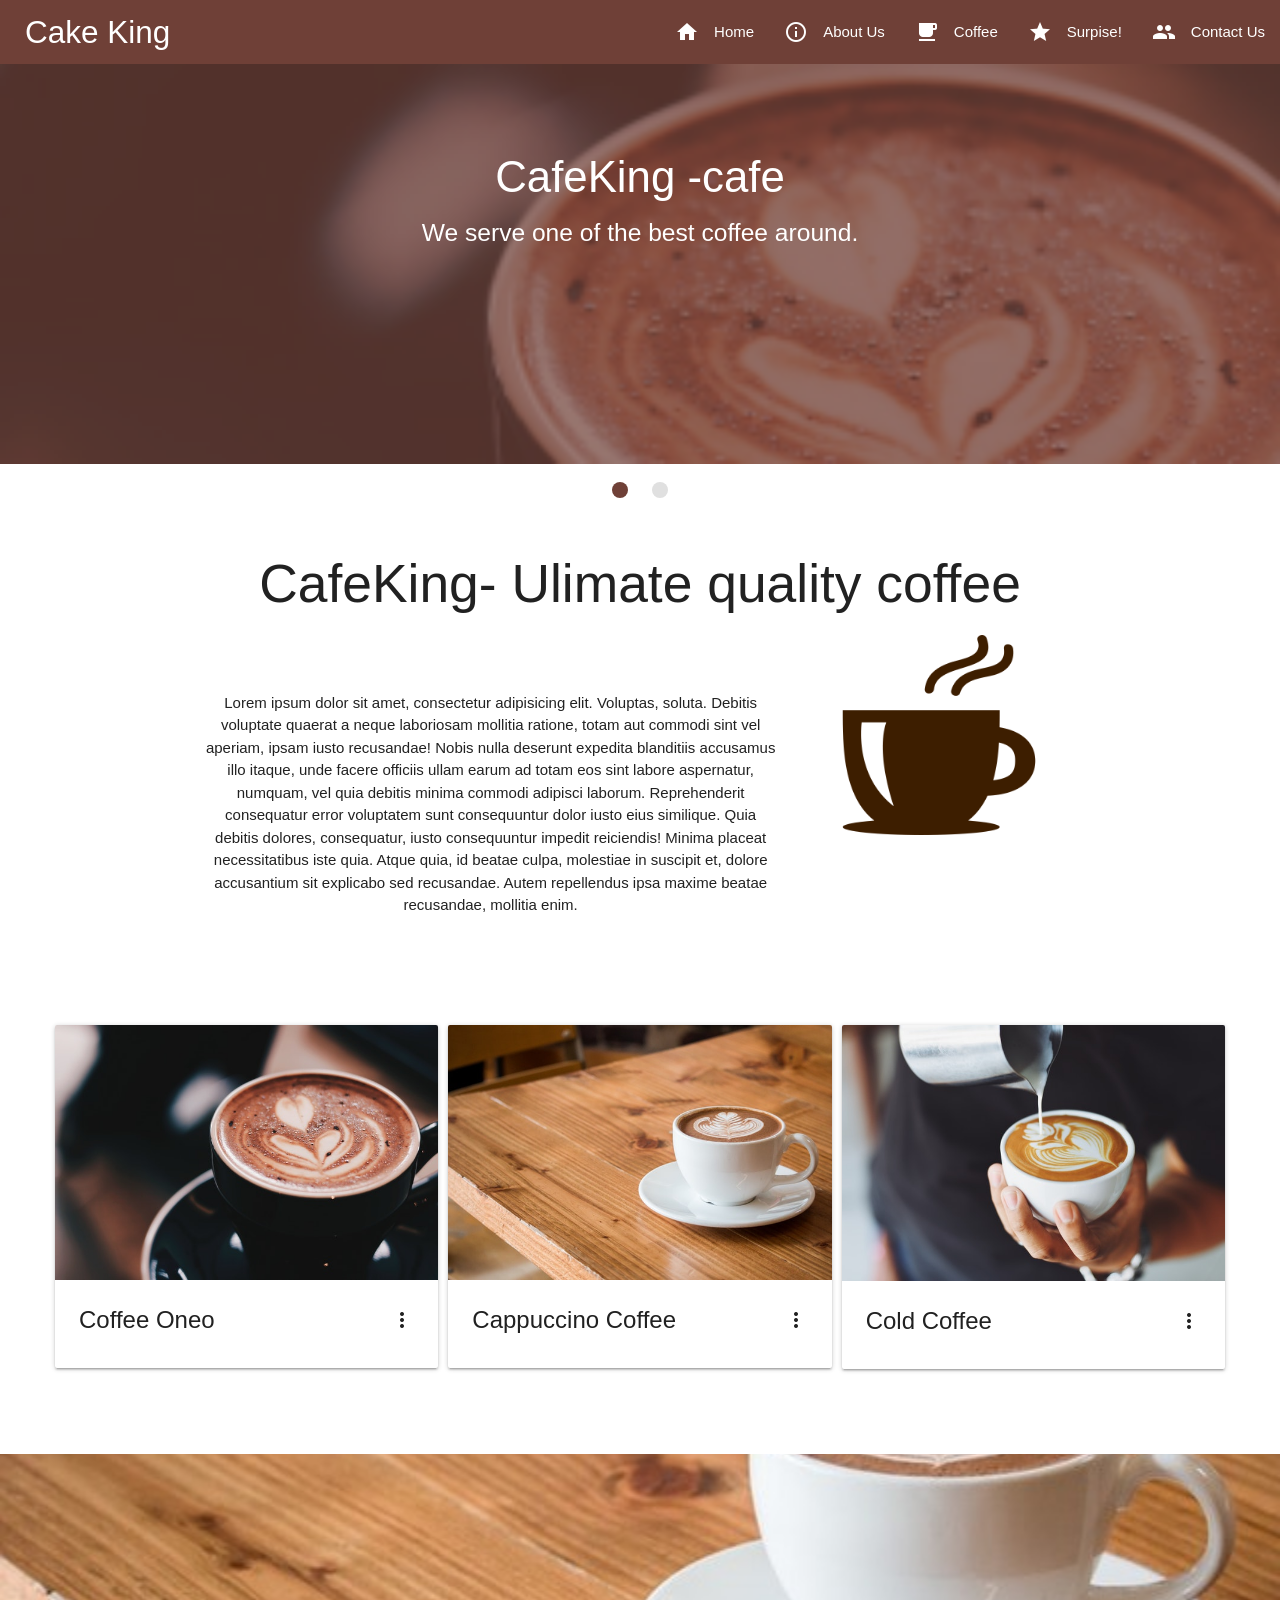
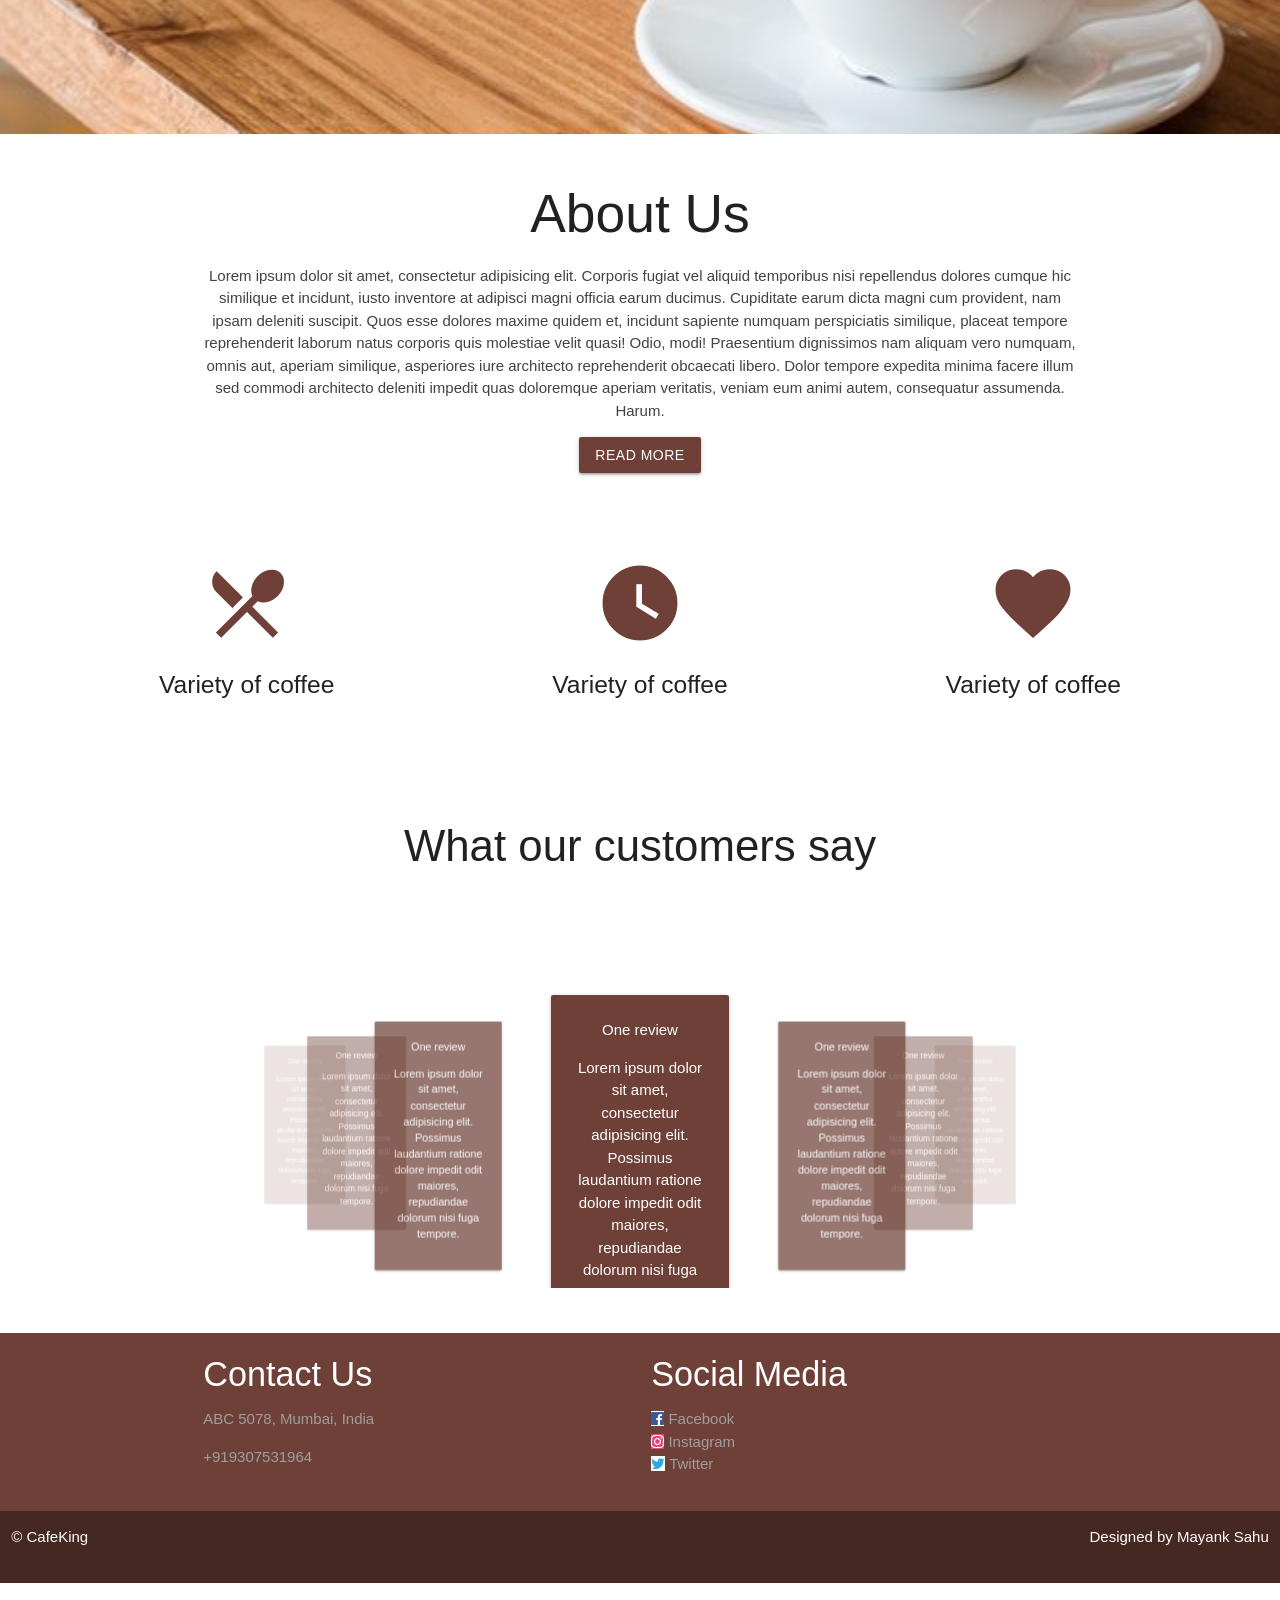
<file: index.html>
<!DOCTYPE html>
<html lang="en">
<head>
    <meta charset="UTF-8">
    <meta name="viewport" content="width=device-width, initial-scale=1.0">
    <title>The Coffee King</title>
<!--    google font-->
      <link href="https://fonts.googleapis.com/css?family=Bree+Serif|Pacifico&display=swap" rel="stylesheet">
<!--    M icons-->
     <link href="https://fonts.googleapis.com/icon?family=Material+Icons" rel="stylesheet">
<!--  actual M-->
     <link rel="stylesheet" href="https://cdnjs.cloudflare.com/ajax/libs/materialize/1.0.0/css/materialize.min.css">
<!--custom css-->
    <link rel="stylesheet" href="css/style.css">
    
    <link rel="stylesheet" href="https://stackpath.bootstrapcdn.com/font-awesome/4.7.0/css/font-awesome.min.css">
</head>
<body>
  
   <section class="fnavbar">
       <nav class="nav-fixed">
    <div class="nav-wrapper">
      <a href="#!" class="brand-logo" style="padding-left: 25px;">Cake King</a>
      <a href="#!" data-target="mobile-demo" class="sidenav-trigger"><i class="material-icons">menu</i></a>
      <ul id="nav-mobile" class="right hide-on-med-and-down">
          <li><a href="#!" ><i class="material-icons left">home</i>Home</a></li>
        <li><a href="#!" onclick="toggleModal();"><i class="material-icons left">info_outline</i>About Us</a></li>
        <li><a href="#!" onclick="toggleModal();"><i class="material-icons left">free_breakfast</i>Coffee</a></li>
        <li><a href="#!" onclick="toggleModal();"><i class="material-icons left">grade</i>Surpise!</a></li>
        <li><a href="#!" onclick="toggleModal();"><i class="material-icons left">people</i>Contact Us</a></li>
      </ul>
    </div>
    
  </nav>

  <ul class="sidenav" id="mobile-demo">
    <li><a href="#!" onclick="toggleModal();">Home</a></li>
        <li><a href="#!" onclick="toggleModal();">AboutUs</a></li>
        <li><a href="#!" onclick="toggleModal();">Coffee</a></li>
        <li><a href="#!" onclick="toggleModal();">Surpise!</a></li>
        <li><a href="#!" onclick="toggleModal();">Contact</a></li>
  </ul>

   </section>
    

    <section class="fslider">
        <div class="slider">
            <ul class="slides">
                <li>
                    <img src="images/banner1.png" alt="image 1">
                    <div class="caption center-align white-text">
                        <h3> CafeKing -cafe</h3>
                        <h5 class="light text-lighten-3">
                        We serve one of the best coffee around.
                        </h5>
                    </div>
                </li>
                <li>
                    <img src="images/banner2.png" alt="image 1">
                    <div class="caption center-align white-text">
                        <h3> CafeKing -cafe</h3>
                        <h5 class="light text-lighten-3">
                        We serve one of the best coffee around.
                        </h5>
                    </div>
                </li>
                
            </ul>
        </div>
    </section>
    
    
    <section class="descrip">
        <div class="section white center">
            <h2 class="header">CafeKing- Ulimate quality coffee</h2>
            <div class="row container center">
                <div class="col center l8 s12 move">
                    Lorem ipsum dolor sit amet, consectetur adipisicing elit. Voluptas, soluta. Debitis voluptate quaerat a neque laboriosam mollitia ratione, totam aut commodi sint vel aperiam, ipsam iusto recusandae! Nobis nulla deserunt expedita blanditiis accusamus illo itaque, unde facere officiis ullam earum ad totam eos sint labore aspernatur, numquam, vel quia debitis minima commodi adipisci laborum. Reprehenderit consequatur error voluptatem sunt consequuntur dolor iusto eius similique. Quia debitis dolores, consequatur, iusto consequuntur impedit reiciendis! Minima placeat necessitatibus iste quia. Atque quia, id beatae culpa, molestiae in suscipit et, dolore accusantium sit explicabo sed recusandae. Autem repellendus ipsa maxime beatae recusandae, mollitia enim.
                </div>
                <div class="col center l4 s12">
                    <img src="images/coffee.png" style="object-fit: contain;" height="200" width="auto" alt="coffee image">
                </div>
            </div>
        </div>
    </section>
    <section class="fcards">
        <div class="row" style="padding-left: 50px; padding-right: 50px ">
           <div class="col s12 m12 l4" style="padding: 50px 5px;">
             <div class="card">
        <div class="card-image waves-effect waves-block waves-light">
      <img class="activator" src="images/item1.jpg">
    </div>
        <div class="card-content">
      <span class="card-title activator grey-text text-darken-4">Coffee Oneo<i class="material-icons right">more_vert</i></span>
      
    </div>
        <div class="card-reveal">
      <span class="card-title grey-text text-darken-4">Card Title<i class="material-icons right">close</i></span>
      <p>Here is some more information about this product that is only revealed once clicked on.</p>
    </div>
</div>
              
               
           </div>
           <div class="col s12 m12 l4" style="padding: 50px 5px;">
              <div class="card">
    <div class="card-image waves-effect waves-block waves-light">
      <img class="activator" src="images/item2.jpg">
    </div>
    <div class="card-content">
      <span class="card-title activator grey-text text-darken-4">Cappuccino Coffee<i class="material-icons right">more_vert</i></span>
      
    </div>
    <div class="card-reveal">
      <span class="card-title grey-text text-darken-4">Card Title<i class="material-icons right">close</i></span>
      <p>Here is some more information about this product that is only revealed once clicked on.</p>
    </div>
  </div>
               
           </div>
           <div class="col s12 m12 l4" style="padding: 50px 5px;">
              <div class="card">
    <div class="card-image waves-effect waves-block waves-light">
      <img class="activator" src="images/item3.jpg">
    </div>
    <div class="card-content">
      <span class="card-title activator grey-text text-darken-4">Cold Coffee<i class="material-icons right">more_vert</i></span>
     
    </div>
    <div class="card-reveal">
      <span class="card-title grey-text text-darken-4">Card Title<i class="material-icons right">close</i></span>
      <p>Here is some more information about this product that is only revealed once clicked on.</p>
    </div>
  </div>
               
           </div>
            
        </div>
    </section>
    <section class="fparallax">
        <div class="parallax-container">
      <div class="parallax"><img src="images/caro2.jpg"></div>
    </div>
    </section>
    
    <section class="fabout">
        <div class="section white center">
           <div class="row container">
             <div class="col s12 l12">
              <h2 class="header">About Us</h2>
              <p class="grey-text text-darken-3">Lorem ipsum dolor sit amet, consectetur adipisicing elit. Corporis fugiat vel aliquid temporibus nisi repellendus dolores cumque hic similique et incidunt, iusto inventore at adipisci magni officia earum ducimus. Cupiditate earum dicta magni cum provident, nam ipsam deleniti suscipit. Quos esse dolores maxime quidem et, incidunt sapiente numquam perspiciatis similique, placeat tempore reprehenderit laborum natus corporis quis molestiae velit quasi! Odio, modi! Praesentium dignissimos nam aliquam vero numquam, omnis aut, aperiam similique, asperiores iure architecto reprehenderit obcaecati libero. Dolor tempore expedita minima facere illum sed commodi architecto deleniti impedit quas doloremque aperiam veritatis, veniam eum animi autem, consequatur assumenda. Harum.</p>
              <a href="#!" style="background: #6f4037; important!" class="btn waves-effect waves-light">Read More</a>
               
           </div>
           </div>
            
        </div>
    </section>
    
    
    <section class="fservices">
        <div class="row" style="padding-right: 50px;padding-left: 50px;">
            <div class="col s12 l4 center" style="padding: 50px;" >
               <i class="large material-icons icon-coffee">local_dining</i>
               <h5 class="header">Variety of coffee</h5>
                
            </div>
            <div class="col s12 l4 center" style="padding: 50px;" >
               <i class="large material-icons icon-coffee">watch_later</i>
               <h5 class="header">Variety of coffee</h5>
                
            </div>
            <div class="col s12 l4 center" style="padding: 50px;" >
               <i class="large material-icons icon-coffee">favorite</i>
               <h5 class="header">Variety of coffee</h5>
                
            </div>
        </div>
    </section>
    
    
    <section class="freviews">
        <div class="section white center">
            <h3 class="header">What our customers say</h3>
            <div class="carousel myreviews" style="margin-bottom: 30px;">
               <a href="#!" class="carousel-item">
                   <div class="row">
                       <div class="col s12">
                           <div class="card-panel teal" style="background-color:#6f4037 !important;">
                               <span class="white-text">
                                   One review
                               </span>
                               <p class="white-text">Lorem ipsum dolor sit amet, consectetur adipisicing elit. Possimus laudantium ratione dolore impedit odit maiores, repudiandae dolorum nisi fuga tempore.</p>
                           </div>
                       </div>
                   </div>
               </a>
                <a href="#!" class="carousel-item">
                   <div class="row">
                       <div class="col s12">
                           <div class="card-panel teal" style="background-color:#6f4037 !important;">
                               <span class="white-text">
                                   One review
                               </span>
                               <p class="white-text">Lorem ipsum dolor sit amet, consectetur adipisicing elit. Possimus laudantium ratione dolore impedit odit maiores, repudiandae dolorum nisi fuga tempore.</p>
                           </div>
                       </div>
                   </div>
               </a>
                <a href="#!" class="carousel-item">
                   <div class="row">
                       <div class="col s12">
                           <div class="card-panel teal" style="background-color:#6f4037 !important;">
                               <span class="white-text">
                                   One review
                               </span>
                               <p class="white-text">Lorem ipsum dolor sit amet, consectetur adipisicing elit. Possimus laudantium ratione dolore impedit odit maiores, repudiandae dolorum nisi fuga tempore.</p>
                           </div>
                       </div>
                   </div>
               </a>
                <a href="#!" class="carousel-item">
                   <div class="row">
                       <div class="col s12">
                           <div class="card-panel teal" style="background-color:#6f4037 !important;">
                               <span class="white-text">
                                   One review
                               </span>
                               <p class="white-text">Lorem ipsum dolor sit amet, consectetur adipisicing elit. Possimus laudantium ratione dolore impedit odit maiores, repudiandae dolorum nisi fuga tempore.</p>
                           </div>
                       </div>
                   </div>
               </a>
                <a href="#!" class="carousel-item">
                   <div class="row">
                       <div class="col s12">
                           <div class="card-panel teal" style="background-color:#6f4037 !important;">
                               <span class="white-text">
                                   One review
                               </span>
                               <p class="white-text">Lorem ipsum dolor sit amet, consectetur adipisicing elit. Possimus laudantium ratione dolore impedit odit maiores, repudiandae dolorum nisi fuga tempore.</p>
                           </div>
                       </div>
                   </div>
               </a>
                <a href="#!" class="carousel-item">
                   <div class="row">
                       <div class="col s12">
                           <div class="card-panel teal" style="background-color:#6f4037 !important;">
                               <span class="white-text">
                                   One review
                               </span>
                               <p class="white-text">Lorem ipsum dolor sit amet, consectetur adipisicing elit. Possimus laudantium ratione dolore impedit odit maiores, repudiandae dolorum nisi fuga tempore.</p>
                           </div>
                       </div>
                   </div>
               </a>
                <a href="#!" class="carousel-item">
                   <div class="row">
                       <div class="col s12">
                           <div class="card-panel teal" style="background-color:#6f4037 !important;">
                               <span class="white-text">
                                   One review
                               </span>
                               <p class="white-text">Lorem ipsum dolor sit amet, consectetur adipisicing elit. Possimus laudantium ratione dolore impedit odit maiores, repudiandae dolorum nisi fuga tempore.</p>
                           </div>
                       </div>
                   </div>
               </a>
                
            </div>
        </div>
    </section>
    
    <section class="footer">
        <footer class="footer-one">
            <div class="container">
                <div class="row">
                    <div class="col l6 s12">
                        <h4 class="white-text">Contact Us</h4>
                        <p class="grey-text">
                            ABC 5078, Mumbai, India
                        </p>
                        <p class="grey-text">
                           +919307531964
                        </p>
                    </div>
                    <div class="col l6 s12">
                        <h4 class="white-text">Social Media</h4>
                        <ul>
                            <li><a href="#!" class="grey-text"><i class="fa fa-facebook-official" aria-hidden="true" style="color: #3b5998;background: white;"></i> Facebook</a></li>
                            <li><a href="#!" class="grey-text"><i class="fa fa-instagram" aria-hidden="true" style="color: white; background: #e24474"></i> Instagram</a></li>
                            <li><a href="#!" class="grey-text"><i class="fa fa-twitter" aria-hidden="true" style="color: #2daae1; background: white"></i> Twitter</a></li>
                        </ul>
                    </div>
                </div>
               
            </div>
            <div class="row footer-two">
                   <div class="">
                       <div class="row">
                         <div class="col l6 s12">
                            <p class="white-text">&copy;  CafeKing</p> 
                         </div>  
                         <div class="col l6 s12">
                            <p class="white-text" style="text-align: right;">Designed  by Mayank Sahu</p> 
                         </div>  
                       </div>
                   </div>
               </div>
        </footer>
    </section>
     
     
        
        
        
        
        
        
        
        <section class="infomodal">
         <div id="modal3" class="modal">
             <div class="modal-content">
                 <h4 id="info-modal-heading">Link Disabled</h4>
                 <p id="into-modal-content">Sorry! link is diabled as of now</p>
             </div>
         
         <div class="modal-footer">
             <a href="#" class="modal-close waves-effect btn-flat"> Close</a>
         </div>
         </div>
     </section>
      
      
    <!--   jQuery-->
     <script src="https://cdnjs.cloudflare.com/ajax/libs/jquery/3.5.0/jquery.min.js" integrity="sha256-xNzN2a4ltkB44Mc/Jz3pT4iU1cmeR0FkXs4pru/JxaQ=" crossorigin="anonymous"></script>
    <!--     M javascript-->
    <script src="https://cdnjs.cloudflare.com/ajax/libs/materialize/1.0.0/js/materialize.min.js"></script>
<!--    custom js-->
    <script src="js/looder.js"></script>

</body>
</html>
</file>
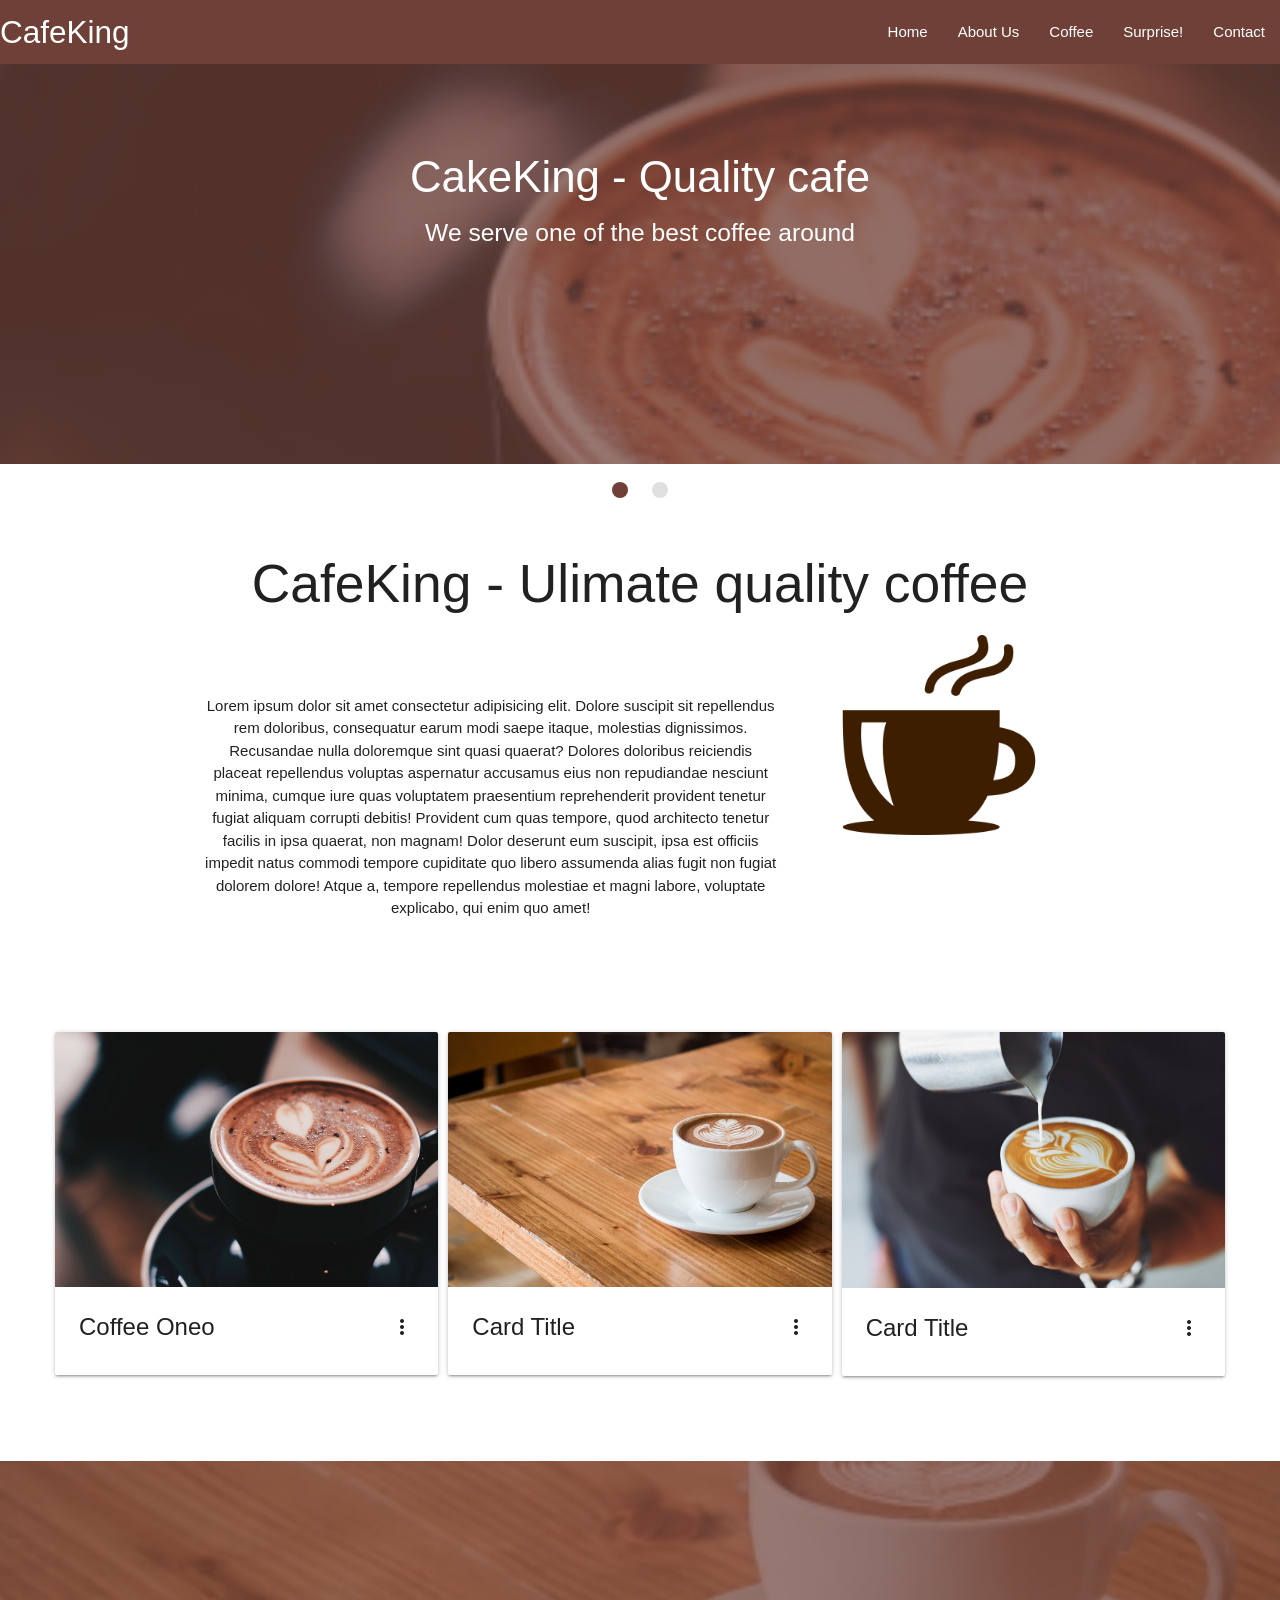
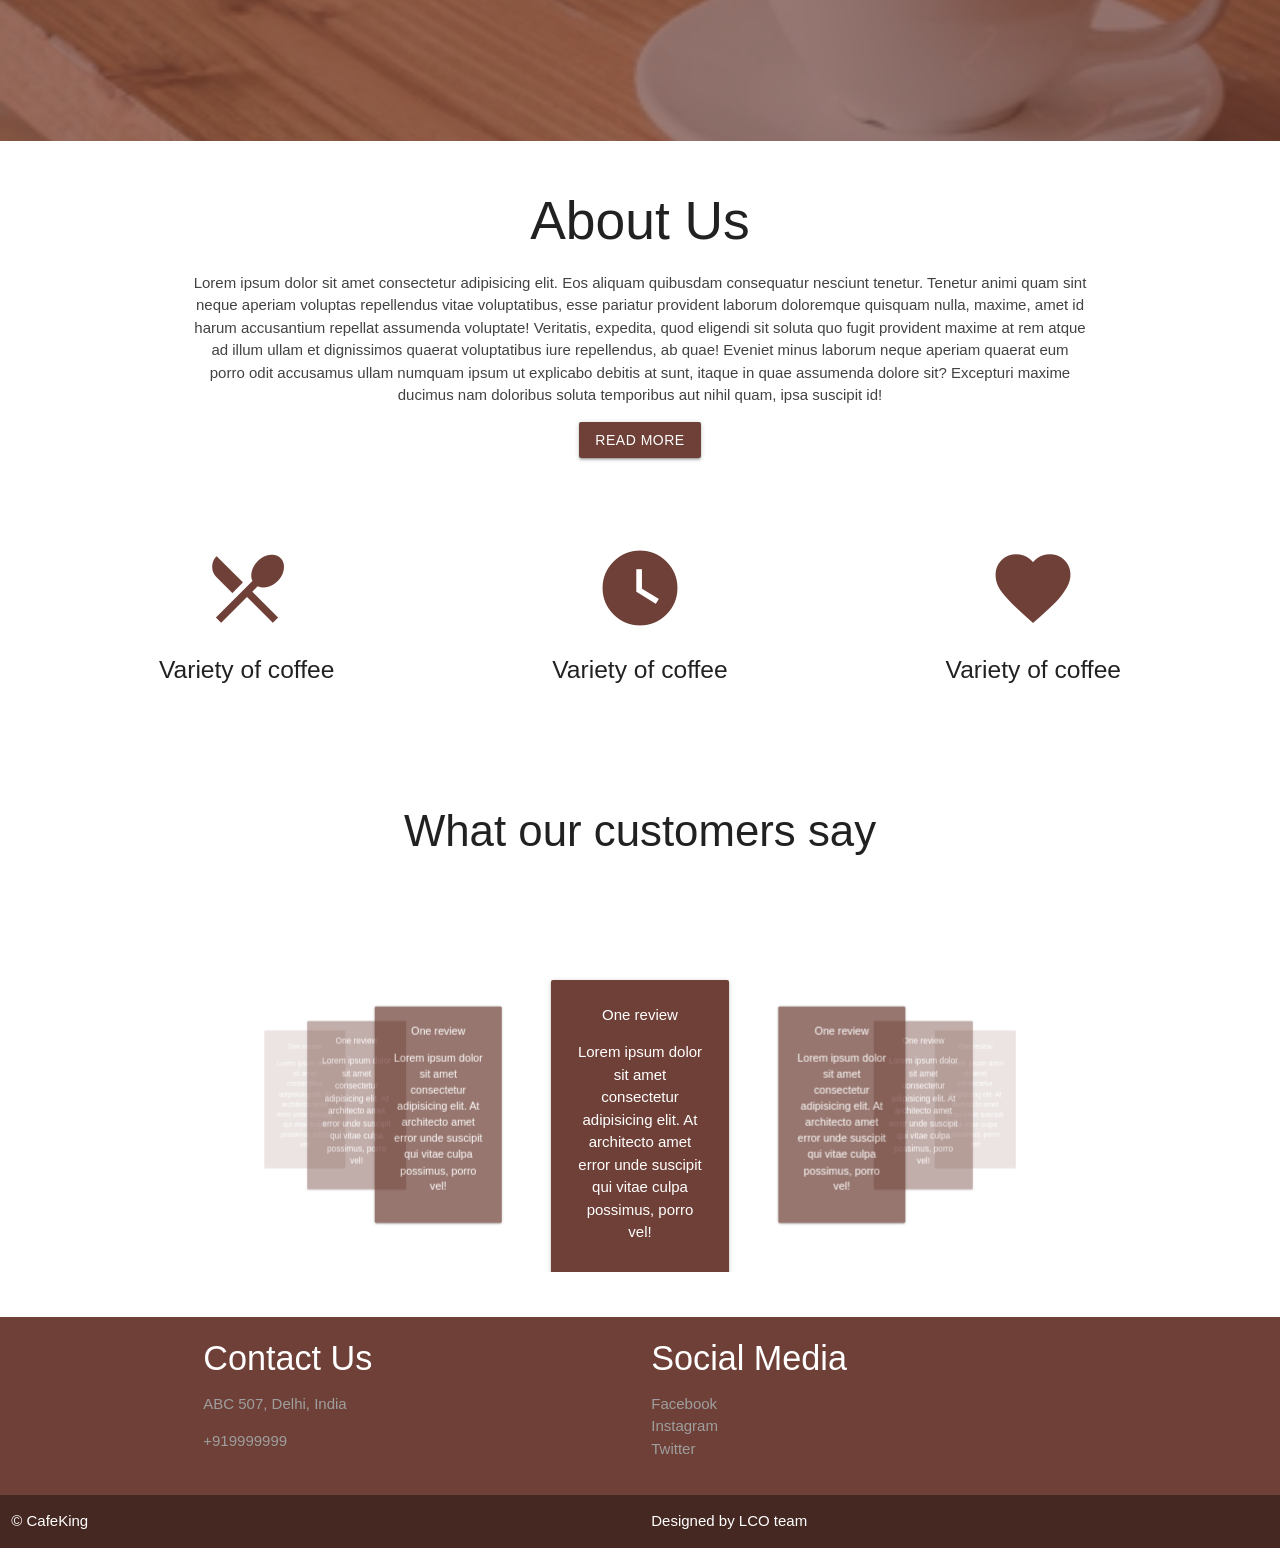
<file: LCOcafeM/index.html>
<!DOCTYPE html>
<html lang="en">
  <head>
    <meta charset="UTF-8" />
    <meta name="viewport" content="width=device-width, initial-scale=1.0" />
    <title>Coffee King</title>
    <!-- google font -->
    <link
      href="https://fonts.googleapis.com/css?family=Bree+Serif|Pacifico&display=swap"
      rel="stylesheet"
    />
    <!-- M icons -->
    <link
      href="https://fonts.googleapis.com/icon?family=Material+Icons"
      rel="stylesheet"
    />
    <!-- Actual M -->
    <link
      rel="stylesheet"
      href="https://cdnjs.cloudflare.com/ajax/libs/materialize/1.0.0/css/materialize.min.css"
    />
    <!-- custom css -->
    <link rel="stylesheet" href="css/style.css" />
  </head>
  <body>
    <section class="fnavbar">
      <nav class="nav-fixed">
        <div class="nav-wrapper">
          <a href="#" class="brand-logo">CafeKing</a>
          <a href="#" data-target="mobile-demo" class="sidenav-trigger"
            ><i class="material-icons">menu</i></a
          >
          <ul id="nav-mobile" class="right hide-on-med-and-down">
            <li><a href="#" onclick="toggleModal();">Home</a></li>
            <li><a href="#" onclick="toggleModal();">About Us</a></li>
            <li><a href="#" onclick="toggleModal();">Coffee</a></li>
            <li><a href="#" onclick="toggleModal();">Surprise!</a></li>
            <li><a href="#" onclick="toggleModal();">Contact</a></li>
          </ul>
        </div>
      </nav>

      <ul class="sidenav" id="mobile-demo">
        <li><a href="#" onclick="toggleModal();">Home</a></li>
        <li><a href="#" onclick="toggleModal();">About Us</a></li>
        <li><a href="#" onclick="toggleModal();">Coffee</a></li>
        <li><a href="#" onclick="toggleModal();">Surprise!</a></li>
        <li><a href="#" onclick="toggleModal();">Contact</a></li>
      </ul>
    </section>

    <section class="fslider">
      <div class="slider">
        <ul class="slides">
          <li>
            <img src="images/banner1.png" alt="image one" />
            <div class="caption center-align white-text">
              <h3>CakeKing - Quality cafe</h3>
              <h5 class="light text-lighten-3">
                We serve one of the best coffee around
              </h5>
            </div>
          </li>
          <li>
            <img src="images/banner2.png" alt="image one" />
            <div class="caption center-align white-text">
              <h3>CakeKing - Finnest coffee</h3>
              <h5 class="light text-lighten-3">
                We serve one of the best coffee around
              </h5>
            </div>
          </li>
        </ul>
      </div>
    </section>

    <section class="descrip">
      <div class="section white center">
        <h2 class="header">CafeKing - Ulimate quality coffee</h2>
        <div class="row container center">
          <div class="col center l8 s12 move">
            Lorem ipsum dolor sit amet consectetur adipisicing elit. Dolore
            suscipit sit repellendus rem doloribus, consequatur earum modi saepe
            itaque, molestias dignissimos. Recusandae nulla doloremque sint
            quasi quaerat? Dolores doloribus reiciendis placeat repellendus
            voluptas aspernatur accusamus eius non repudiandae nesciunt minima,
            cumque iure quas voluptatem praesentium reprehenderit provident
            tenetur fugiat aliquam corrupti debitis! Provident cum quas tempore,
            quod architecto tenetur facilis in ipsa quaerat, non magnam! Dolor
            deserunt eum suscipit, ipsa est officiis impedit natus commodi
            tempore cupiditate quo libero assumenda alias fugit non fugiat
            dolorem dolore! Atque a, tempore repellendus molestiae et magni
            labore, voluptate explicabo, qui enim quo amet!
          </div>
          <div class="col center l4 s12">
            <img
              src="images/coffee.png"
              style="object-fit: contain;"
              height="200"
              width="auto"
              alt=""
            />
          </div>
        </div>
      </div>
    </section>

    <section class="fcards">
      <div class="row" style="padding-left: 50px; padding-right: 50px;">
        <div class="col s12 m12 l4" style="padding: 50px 5px;">
          <div class="card">
            <div class="card-image waves-effect waves-block waves-light">
              <img class="activator" src="images/item1.jpg" />
            </div>
            <div class="card-content">
              <span class="card-title activator grey-text text-darken-4"
                >Coffee Oneo<i class="material-icons right">more_vert</i></span
              >
            </div>
            <div class="card-reveal">
              <span class="card-title grey-text text-darken-4"
                >Card Title<i class="material-icons right">close</i></span
              >
              <p>
                Here is some more information about this product that is only
                revealed once clicked on.
              </p>
            </div>
          </div>
        </div>
        <div class="col s12 m12 l4" style="padding: 50px 5px;">
          <div class="card">
            <div class="card-image waves-effect waves-block waves-light">
              <img class="activator" src="images/item2.jpg" />
            </div>
            <div class="card-content">
              <span class="card-title activator grey-text text-darken-4"
                >Card Title<i class="material-icons right">more_vert</i></span
              >
            </div>
            <div class="card-reveal">
              <span class="card-title grey-text text-darken-4"
                >Card Title<i class="material-icons right">close</i></span
              >
              <p>
                Here is some more information about this product that is only
                revealed once clicked on.
              </p>
            </div>
          </div>
        </div>
        <div class="col s12 m12 l4" style="padding: 50px 5px;">
          <div class="card">
            <div class="card-image waves-effect waves-block waves-light">
              <img class="activator" src="images/item3.jpg" />
            </div>
            <div class="card-content">
              <span class="card-title activator grey-text text-darken-4"
                >Card Title<i class="material-icons right">more_vert</i></span
              >
            </div>
            <div class="card-reveal">
              <span class="card-title grey-text text-darken-4"
                >Card Title<i class="material-icons right">close</i></span
              >
              <p>
                Here is some more information about this product that is only
                revealed once clicked on.
              </p>
            </div>
          </div>
        </div>
      </div>
    </section>

    <section class="fparallax">
      <div class="parallax-container">
        <div class="parallax"><img src="images/caro2.png" /></div>
      </div>
    </section>

    <section class="fabout">
      <div class="section white center">
        <div class="row container">
          <h2 class="header">About Us</h2>
          <p class="grey-text text-darken-3">
            Lorem ipsum dolor sit amet consectetur adipisicing elit. Eos aliquam
            quibusdam consequatur nesciunt tenetur. Tenetur animi quam sint
            neque aperiam voluptas repellendus vitae voluptatibus, esse pariatur
            provident laborum doloremque quisquam nulla, maxime, amet id harum
            accusantium repellat assumenda voluptate! Veritatis, expedita, quod
            eligendi sit soluta quo fugit provident maxime at rem atque ad illum
            ullam et dignissimos quaerat voluptatibus iure repellendus, ab quae!
            Eveniet minus laborum neque aperiam quaerat eum porro odit accusamus
            ullam numquam ipsum ut explicabo debitis at sunt, itaque in quae
            assumenda dolore sit? Excepturi maxime ducimus nam doloribus soluta
            temporibus aut nihil quam, ipsa suscipit id!
          </p>
          <a
            href="#"
            style="background: #6f4037 !important;"
            class="btn waves-effect waves-light"
            >Read More</a
          >
        </div>
      </div>
    </section>

    <section class="fservices">
      <div class="row" style="padding-left: 50px; padding-right: 50px;">
        <div class="col s12 l4 center" style="padding: 50px;">
          <i class="large material-icons icon-coffee">local_dining</i>
          <h5 class="header">Variety of coffee</h5>
        </div>
        <div class="col s12 l4 center" style="padding: 50px;">
          <i class="large material-icons icon-coffee">watch_later</i>
          <h5 class="header">Variety of coffee</h5>
        </div>
        <div class="col s12 l4 center" style="padding: 50px;">
          <i class="large material-icons icon-coffee">favorite</i>
          <h5 class="header">Variety of coffee</h5>
        </div>
      </div>
    </section>

    <section class="freviews">
      <div class="section white center">
        <h3 class="header">What our customers say</h3>
        <div class="carousel myreviews" style="margin-bottom: 30px;">
          <a href="#" class="carousel-item">
            <div class="row">
              <div class="col s12">
                <div
                  class="card-panel teal"
                  style="background-color: #6f4037 !important;"
                >
                  <span class="white-text">One review</span>
                  <p class="white-text">
                    Lorem ipsum dolor sit amet consectetur adipisicing elit. At
                    architecto amet error unde suscipit qui vitae culpa
                    possimus, porro vel!
                  </p>
                </div>
              </div>
            </div>
          </a>
          <a href="#" class="carousel-item">
            <div class="row">
              <div class="col s12">
                <div
                  class="card-panel teal"
                  style="background-color: #6f4037 !important;"
                >
                  <span class="white-text">One review</span>
                  <p class="white-text">
                    Lorem ipsum dolor sit amet consectetur adipisicing elit. At
                    architecto amet error unde suscipit qui vitae culpa
                    possimus, porro vel!
                  </p>
                </div>
              </div>
            </div>
          </a>
          <a href="#" class="carousel-item">
            <div class="row">
              <div class="col s12">
                <div
                  class="card-panel teal"
                  style="background-color: #6f4037 !important;"
                >
                  <span class="white-text">One review</span>
                  <p class="white-text">
                    Lorem ipsum dolor sit amet consectetur adipisicing elit. At
                    architecto amet error unde suscipit qui vitae culpa
                    possimus, porro vel!
                  </p>
                </div>
              </div>
            </div>
          </a>
          <a href="#" class="carousel-item">
            <div class="row">
              <div class="col s12">
                <div
                  class="card-panel teal"
                  style="background-color: #6f4037 !important;"
                >
                  <span class="white-text">One review</span>
                  <p class="white-text">
                    Lorem ipsum dolor sit amet consectetur adipisicing elit. At
                    architecto amet error unde suscipit qui vitae culpa
                    possimus, porro vel!
                  </p>
                </div>
              </div>
            </div>
          </a>
          <a href="#" class="carousel-item">
            <div class="row">
              <div class="col s12">
                <div
                  class="card-panel teal"
                  style="background-color: #6f4037 !important;"
                >
                  <span class="white-text">One review</span>
                  <p class="white-text">
                    Lorem ipsum dolor sit amet consectetur adipisicing elit. At
                    architecto amet error unde suscipit qui vitae culpa
                    possimus, porro vel!
                  </p>
                </div>
              </div>
            </div>
          </a>
          <a href="#" class="carousel-item">
            <div class="row">
              <div class="col s12">
                <div
                  class="card-panel teal"
                  style="background-color: #6f4037 !important;"
                >
                  <span class="white-text">One review</span>
                  <p class="white-text">
                    Lorem ipsum dolor sit amet consectetur adipisicing elit. At
                    architecto amet error unde suscipit qui vitae culpa
                    possimus, porro vel!
                  </p>
                </div>
              </div>
            </div>
          </a>
          <a href="#" class="carousel-item">
            <div class="row">
              <div class="col s12">
                <div
                  class="card-panel teal"
                  style="background-color: #6f4037 !important;"
                >
                  <span class="white-text">One review</span>
                  <p class="white-text">
                    Lorem ipsum dolor sit amet consectetur adipisicing elit. At
                    architecto amet error unde suscipit qui vitae culpa
                    possimus, porro vel!
                  </p>
                </div>
              </div>
            </div>
          </a>
        </div>
      </div>
    </section>

    <section class="footer">
      <footer class="footer-one">
        <div class="container">
          <div class="row">
            <div class="col l6 s12">
              <h4 class="white-text">Contact Us</h4>
              <p class="grey-text">
                ABC 507, Delhi, India
              </p>
              <p class="grey-text">
                +919999999
              </p>
            </div>
            <div class="col l6 s12">
              <h4 class="white-text">Social Media</h4>
              <ul>
                <li><a href="#" class="grey-text">Facebook</a></li>
                <li><a href="#" class="grey-text">Instagram</a></li>
                <li><a href="#" class="grey-text">Twitter</a></li>
              </ul>
            </div>
          </div>
        </div>
        <div class="row footer-two">
          <div class="col l6 s12">
            <p class="white-text">&copy; CafeKing</p>
          </div>
          <div class="col l6 s12">
            <p class="white-text">Designed by LCO team</p>
          </div>
        </div>
      </footer>
    </section>

    <section class="infomodal">
      <div id="modal3" class="modal">
        <div class="modal-content">
          <h4 id="info-modal-heading">Link Disabled</h4>
          <p id="info-modal-content">Sorry! All links are disabled as of now</p>
        </div>
        <div class="modal-footer">
          <a href="#" class="modal-close waves-effect btn-flat">Close</a>
        </div>
      </div>
    </section>
  </body>

  <!-- jquery -->
  <script
    src="https://cdnjs.cloudflare.com/ajax/libs/jquery/3.5.0/jquery.min.js"
    integrity="sha256-xNzN2a4ltkB44Mc/Jz3pT4iU1cmeR0FkXs4pru/JxaQ="
    crossorigin="anonymous"
  ></script>

  <!-- M script -->
  <script src="https://cdnjs.cloudflare.com/ajax/libs/materialize/1.0.0/js/materialize.min.js"></script>
  <!-- custom js -->
  <script src="js/loader.js"></script>
</html>
</file>
<file: css/style.css>
.nav-wrapper{
    background-color: #6f4037;
}

.slider .indicators .indicator-item.active {
    background-color: #6f4037;
}
.move{
    margin-top: 57px;
    margin-bottom: 16px;
}
.parallax-container{
    min-height: 280px;
    height: auto;
}
.icon-coffee{
    color:#6f4037;
}

.footer-one{
    background:#6f4037;
    
}
.footer-two{
    background: #462822;
}
</file>
<file: LCOcafeM/css/style.css>
.nav-wrapper {
  background-color: #6f4037;
}

.slider .indicators .indicator-item.active {
  background-color: #6f4037;
}
.move {
  margin-top: 60px;
  margin-bottom: 20px;
}

.parallax-container {
  min-height: 280px;
  height: auto;
}

.icon-coffee {
  color: #6f4037;
}

.footer-one {
  background: #6f4037;
}

.footer-two {
  background: #462822;
}
</file>
